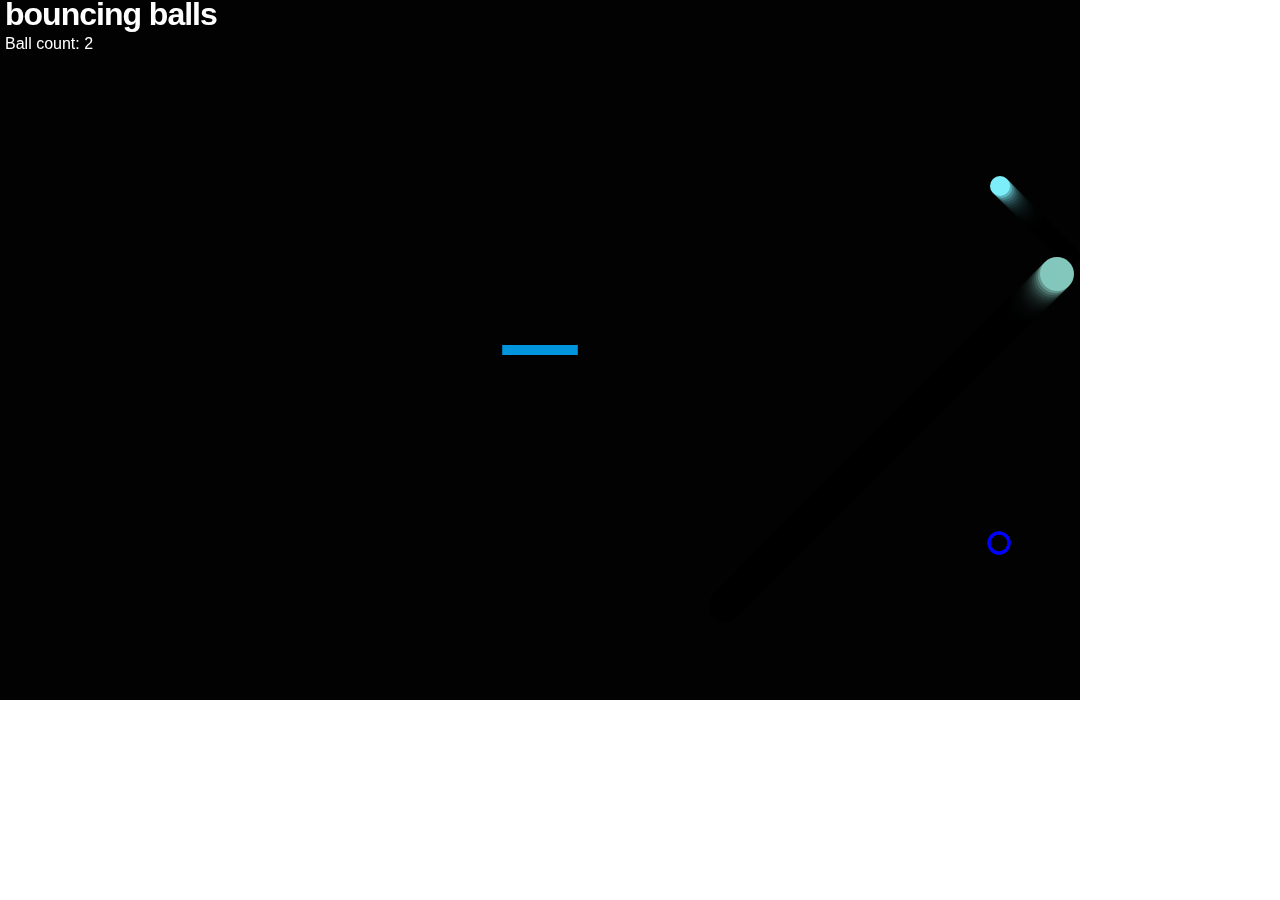
<file: leikur_kodagrunnur/index.html>
<!DOCTYPE html>
<html>
  <head>
    <meta charset="utf-8">
    <title>Bouncing balls</title>
    <link rel="stylesheet" href="style.css">
  </head>

  <body>
    <h1>bouncing balls</h1>
    <p>Ball count: </p>
    <h3></h3>
    <canvas></canvas>

    <script src="main.js"></script>
  </body>
</html>
<!--!DOCTYPE html>
<html>
  <head>
    <meta charset="utf-8">
    <link rel="stylesheet" href="style.css">
  </head>

  <body>
      <p></p>
    <canvas id="myCanvas" width="480" height="320"></canvas>
    <script src="mouse.js"></script>
  </body>
</html>
</file>
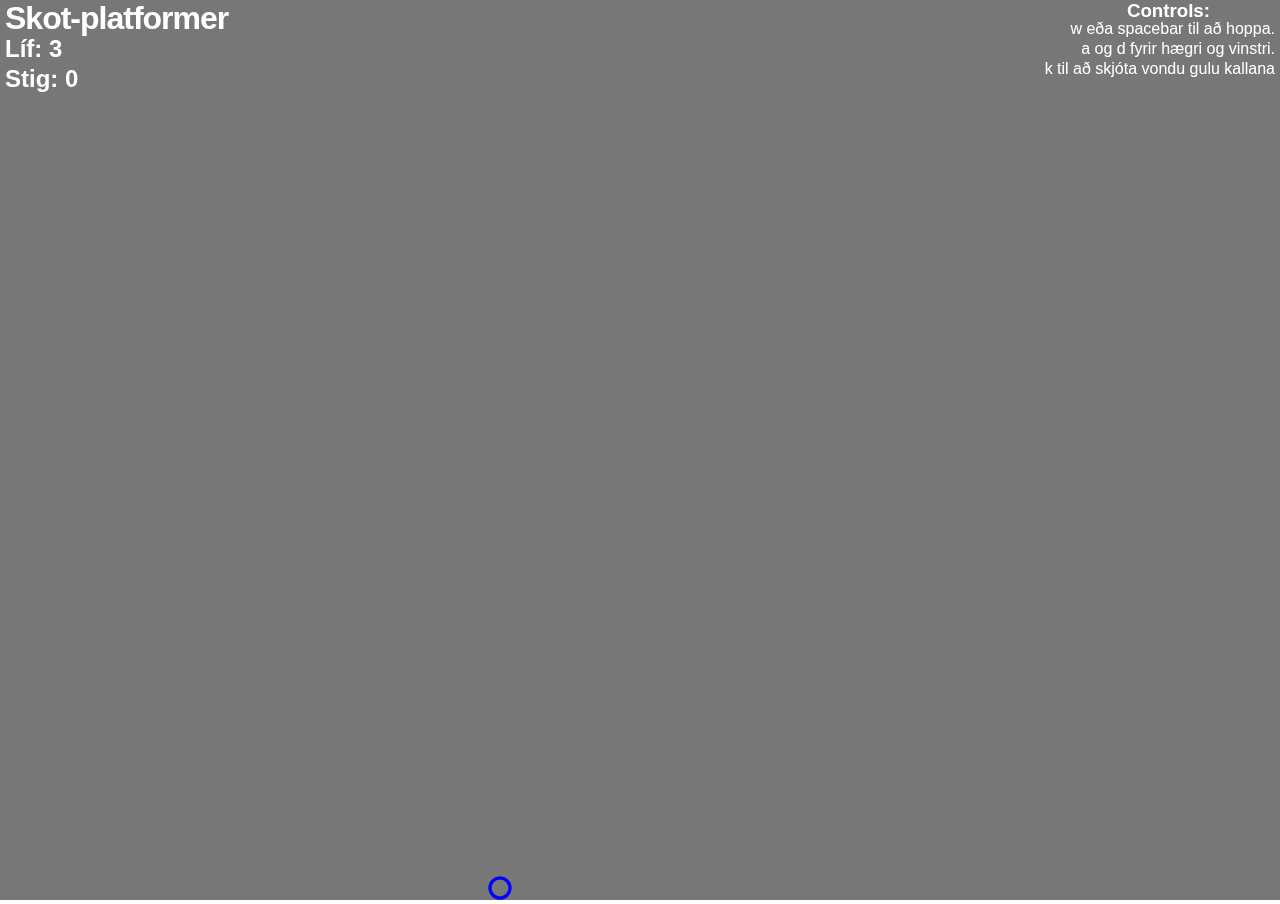
<file: Skil04/index.html>
<!DOCTYPE html>
<html>
  <head>
    <meta charset="utf-8">
    <title>Skot-platformer</title>
    <link rel="stylesheet" href="style.css">
  </head>
  <body>
    <h1 id="titill"></h1>
    <h2 id="lif"></h2>
    <h2 id="stig"></h2>
    <h3>Controls:</h3>
    <p id="controls"></p>
    <p id="controls2"></p>
    <p id="controls3"></p>
    <canvas id="canvas"></canvas>
    <script src="main.js"></script>
  </body>
</html>
</file>
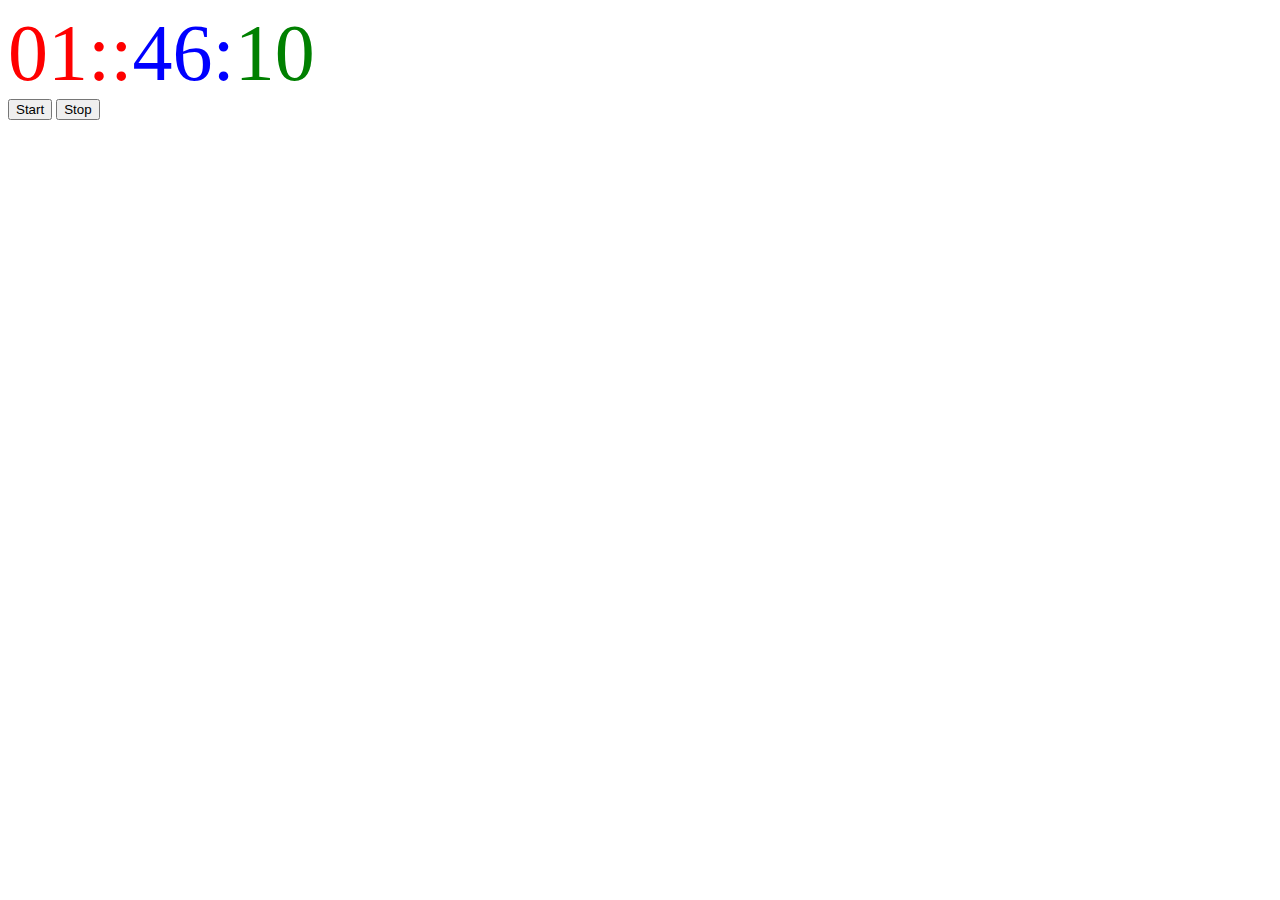
<file: Skil05/litaklukka.html>
<!DOCTYPE HTML>
<html>
<head>
  <style>
    span{
      font-size:5em;
    }
    #hour{
      color:red;
    }
    #min{
      color:blue;
    }
    #sec{
      color:green;
    }
    
  </style>
</head>
<body>
  <script>
    let div = document.createElement('div');
    div.innerHTML = '<div id="clock"><span id="hour"></span><span id="min"></span><span id="sec"></span></div>';
    document.body.append(div);
      function update() {
        let clock = document.getElementById('clock');
        let date = new Date(); // (*)
        let hours = date.getHours();
        if (hours < 10) hours = '0' + hours + ":";
        clock.children[0].innerHTML = hours + ":";

        let minutes = date.getMinutes();
        if (minutes < 10) minutes = '0' + minutes + ":";
        clock.children[1].innerHTML = minutes + ":";

        let seconds = date.getSeconds();
        if (seconds < 10) seconds = '0' + seconds;
        clock.children[2].innerHTML = seconds;
      }
  
    function clockStart() {
      timer = setInterval(update, 1000);
      update(); // <--  start right now, don't wait 1 second till the first setInterval works
    }

    function clockStop() {
      clearInterval(timer);
    }
      
    clockStart();
  </script>
    
  <input type="button" onclick="clockStart()" value="Start">
  <input type="button" onclick="clockStop()" value="Stop">
</body>
</html>
</file>
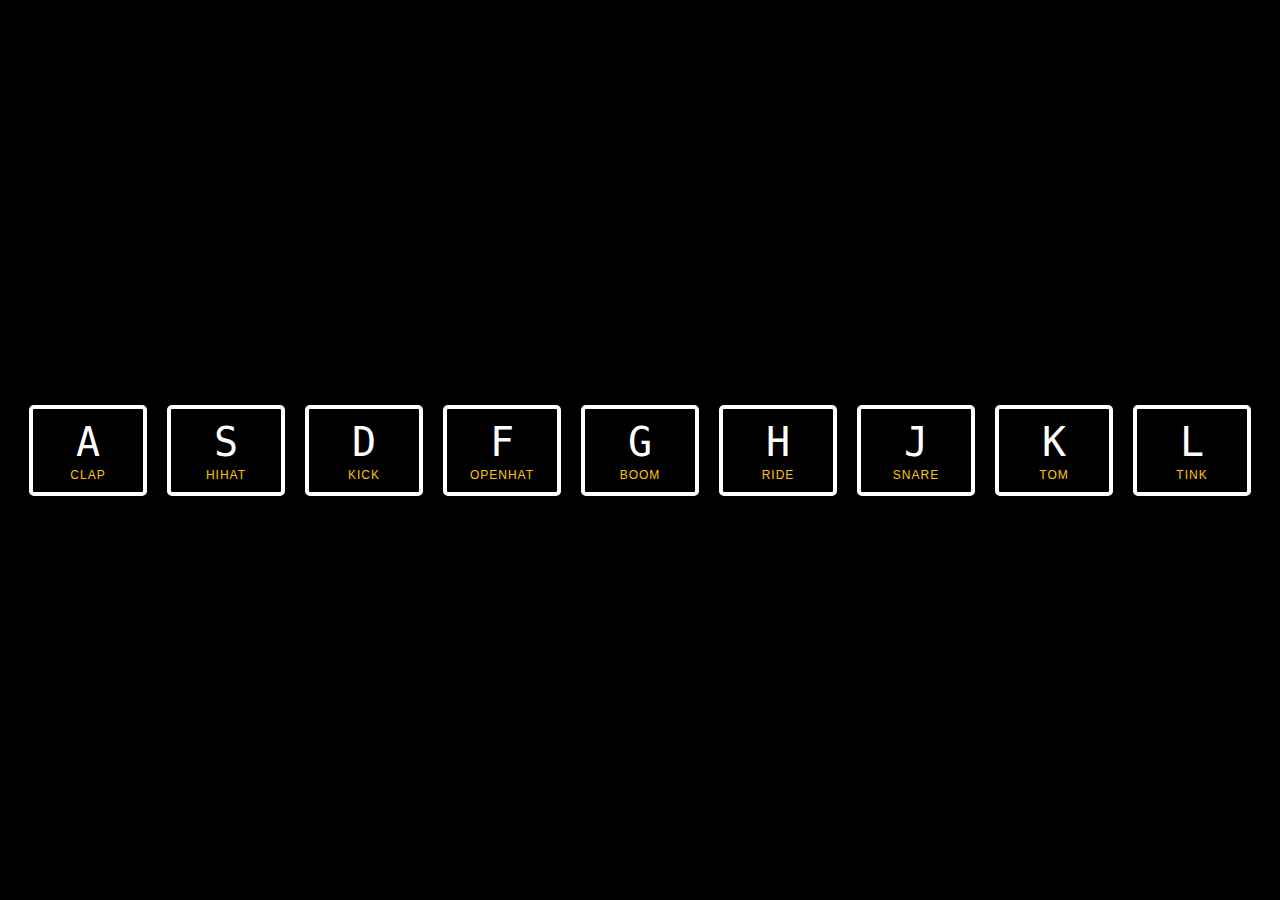
<file: Skil05/trommur.html>
<!DOCTYPE html>
<html lang="en">
<head>
  <meta charset="UTF-8">
  <title>JS Drum Kit</title>
  <link rel="stylesheet" href="trommur.css">
</head>
<body>


  <div class="keys">
    <div data-key="65" class="key">
      <kbd>A</kbd>
      <span class="sound">clap</span>
    </div>
    <div data-key="83" class="key">
      <kbd>S</kbd>
      <span class="sound">hihat</span>
    </div>
    <div data-key="68" class="key">
      <kbd>D</kbd>
      <span class="sound">kick</span>
    </div>
    <div data-key="70" class="key">
      <kbd>F</kbd>
      <span class="sound">openhat</span>
    </div>
    <div data-key="71" class="key">
      <kbd>G</kbd>
      <span class="sound">boom</span>
    </div>
    <div data-key="72" class="key">
      <kbd>H</kbd>
      <span class="sound">ride</span>
    </div>
    <div data-key="74" class="key">
      <kbd>J</kbd>
      <span class="sound">snare</span>
    </div>
    <div data-key="75" class="key">
      <kbd>K</kbd>
      <span class="sound">tom</span>
    </div>
    <div data-key="76" class="key">
      <kbd>L</kbd>
      <span class="sound">tink</span>
    </div>
  </div>

  <audio data-key="65" src="sounds/clap.wav"></audio>
  <audio data-key="83" src="sounds/hihat.wav"></audio>
  <audio data-key="68" src="sounds/kick.wav"></audio>
  <audio data-key="70" src="sounds/openhat.wav"></audio>
  <audio data-key="71" src="sounds/boom.wav"></audio>
  <audio data-key="72" src="sounds/ride.wav"></audio>
  <audio data-key="74" src="sounds/snare.wav"></audio>
  <audio data-key="75" src="sounds/tom.wav"></audio>
  <audio data-key="76" src="sounds/tink.wav"></audio>

<script>
    function playSound(e){
        const audio = document.querySelector(`audio[data-key="${e.keyCode}"]`);
        const key = document.querySelector(`.key[data-key="${e.keyCode}"]`);//finnur eitt tag sem er með klasann "key" á sér
        if (!audio) return; //stoppar functionið alveg ef það er ekki keycode sem passar við eitthvað hljóð.
        audio.currentTime = 0; //setur hljóðið aftur á byrjun þannig hægt sé að spila það strax aftur (það er ekki hægt að kalla á .play() ef það er nú þegar verið að spila það hljóð.)
        audio.play();
         
        key.classList.add("playing"); //bætir klasanum "playing" á elementin sem eru með klasann "key" á sér. 
    }
    
    function removeTransition(e){ //"playing" er með transform í sér, þetta fall athugar hvort það transform sé búið, þá fjarlægir fallið "playing" frá taginu.
        if (e.propertyName !== "transform") return;
        this.classList.remove("playing");
    }
    window.addEventListener("keydown",playSound);
    const keys = document.querySelectorAll(".key") //finnur ÖLL tög sem eru með klasann "key" á sér
    keys.forEach(key => key.addEventListener("transitionend", removeTransition)) //kennir removeTransition fallinu við hvert einasta .key element.
</script>


</body>
</html>
</file>
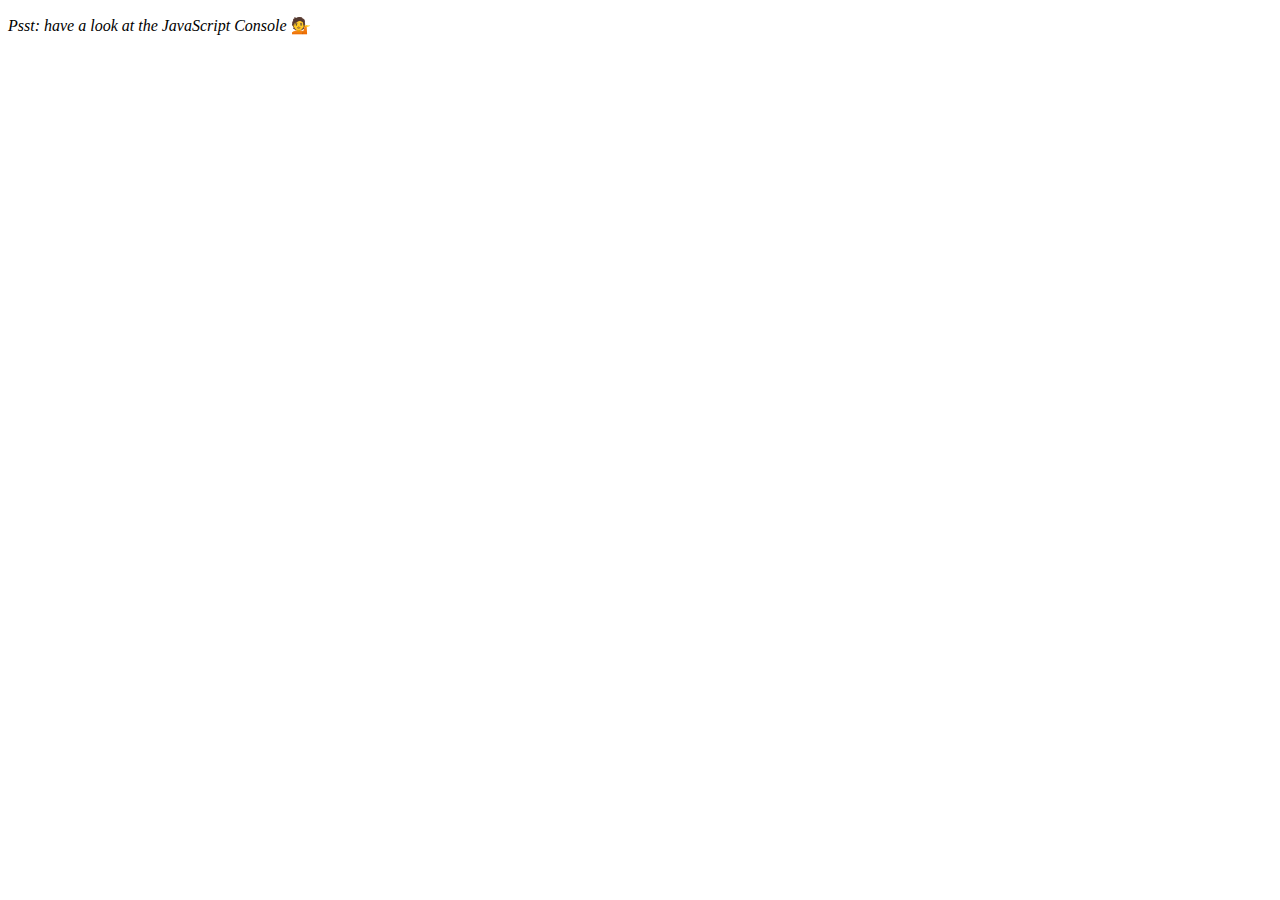
<file: Skil06/04 - Array Cardio Day 1/index-FINISHED.html>
<!DOCTYPE html>
<html lang="en">
<head>
  <meta charset="UTF-8">
  <title>Array Cardio 💪</title>
</head>
<body>
  <p><em>Psst: have a look at the JavaScript Console</em> 💁</p>
  <script>
    // Get your shorts on - this is an array workout!
    // ## Array Cardio Day 1

    // Some data we can work with

    const inventors = [
      { first: 'Albert', last: 'Einstein', year: 1879, passed: 1955 },
      { first: 'Isaac', last: 'Newton', year: 1643, passed: 1727 },
      { first: 'Galileo', last: 'Galilei', year: 1564, passed: 1642 },
      { first: 'Marie', last: 'Curie', year: 1867, passed: 1934 },
      { first: 'Johannes', last: 'Kepler', year: 1571, passed: 1630 },
      { first: 'Nicolaus', last: 'Copernicus', year: 1473, passed: 1543 },
      { first: 'Max', last: 'Planck', year: 1858, passed: 1947 },
      { first: 'Katherine', last: 'Blodgett', year: 1898, passed: 1979 },
      { first: 'Ada', last: 'Lovelace', year: 1815, passed: 1852 },
      { first: 'Sarah E.', last: 'Goode', year: 1855, passed: 1905 },
      { first: 'Lise', last: 'Meitner', year: 1878, passed: 1968 },
      { first: 'Hanna', last: 'Hammarström', year: 1829, passed: 1909 }
    ];

    const people = ['Beck, Glenn', 'Becker, Carl', 'Beckett, Samuel', 'Beddoes, Mick', 'Beecher, Henry', 'Beethoven, Ludwig', 'Begin, Menachem', 'Belloc, Hilaire', 'Bellow, Saul', 'Benchley, Robert', 'Benenson, Peter', 'Ben-Gurion, David', 'Benjamin, Walter', 'Benn, Tony', 'Bennington, Chester', 'Benson, Leana', 'Bent, Silas', 'Bentsen, Lloyd', 'Berger, Ric', 'Bergman, Ingmar', 'Berio, Luciano', 'Berle, Milton', 'Berlin, Irving', 'Berne, Eric', 'Bernhard, Sandra', 'Berra, Yogi', 'Berry, Halle', 'Berry, Wendell', 'Bethea, Erin', 'Bevan, Aneurin', 'Bevel, Ken', 'Biden, Joseph', 'Bierce, Ambrose', 'Biko, Steve', 'Billings, Josh', 'Biondo, Frank', 'Birrell, Augustine', 'Black Elk', 'Blair, Robert', 'Blair, Tony', 'Blake, William'];

    // Array.prototype.filter()
    // 1. Filter the list of inventors for those who were born in the 1500's
    const fifteen = inventors.filter(inventor => (inventor.year >= 1500 && inventor.year < 1600));

    console.table(fifteen);

    // Array.prototype.map()
    // 2. Give us an array of the inventor first and last names
    const fullNames = inventors.map(inventor => `${inventor.first} ${inventor.last}`);
    console.log(fullNames);

    // Array.prototype.sort()
    // 3. Sort the inventors by birthdate, oldest to youngest
    // const ordered = inventors.sort(function(a, b) {
    //   if(a.year > b.year) {
    //     return 1;
    //   } else {
    //     return -1;
    //   }
    // });

    const ordered = inventors.sort((a, b) => a.year > b.year ? 1 : -1);
    console.table(ordered);

    // Array.prototype.reduce()
    // 4. How many years did all the inventors live?
    const totalYears = inventors.reduce((total, inventor) => {
      return total + (inventor.passed - inventor.year);
    }, 0);

    console.log(totalYears);

    // 5. Sort the inventors by years lived
    const oldest = inventors.sort(function(a, b) {
      const lastInventor = a.passed - a.year;
      const nextInventor = b.passed - b.year;
      return lastInventor > nextInventor ? -1 : 1;
    });
    console.table(oldest);

    // 6. create a list of Boulevards in Paris that contain 'de' anywhere in the name
    // https://en.wikipedia.org/wiki/Category:Boulevards_in_Paris

    // const category = document.querySelector('.mw-category');
    // const links = Array.from(category.querySelectorAll('a'));
    // const de = links
    //             .map(link => link.textContent)
    //             .filter(streetName => streetName.includes('de'));

    // 7. sort Exercise
    // Sort the people alphabetically by last name
    const alpha = people.sort((lastOne, nextOne) => {
      const [aLast, aFirst] = lastOne.split(', ');
      const [bLast, bFirst] = nextOne.split(', ');
      return aLast > bLast ? 1 : -1;
    });
    console.log(alpha);

    // 8. Reduce Exercise
    // Sum up the instances of each of these
    const data = ['car', 'car', 'truck', 'truck', 'bike', 'walk', 'car', 'van', 'bike', 'walk', 'car', 'van', 'car', 'truck', 'pogostick'];

    const transportation = data.reduce(function(obj, item) {
      if (!obj[item]) {
        obj[item] = 0;
      }
      obj[item]++;
      return obj;
    }, {});

    console.log(transportation);

  </script>
</body>
</html>
</file>
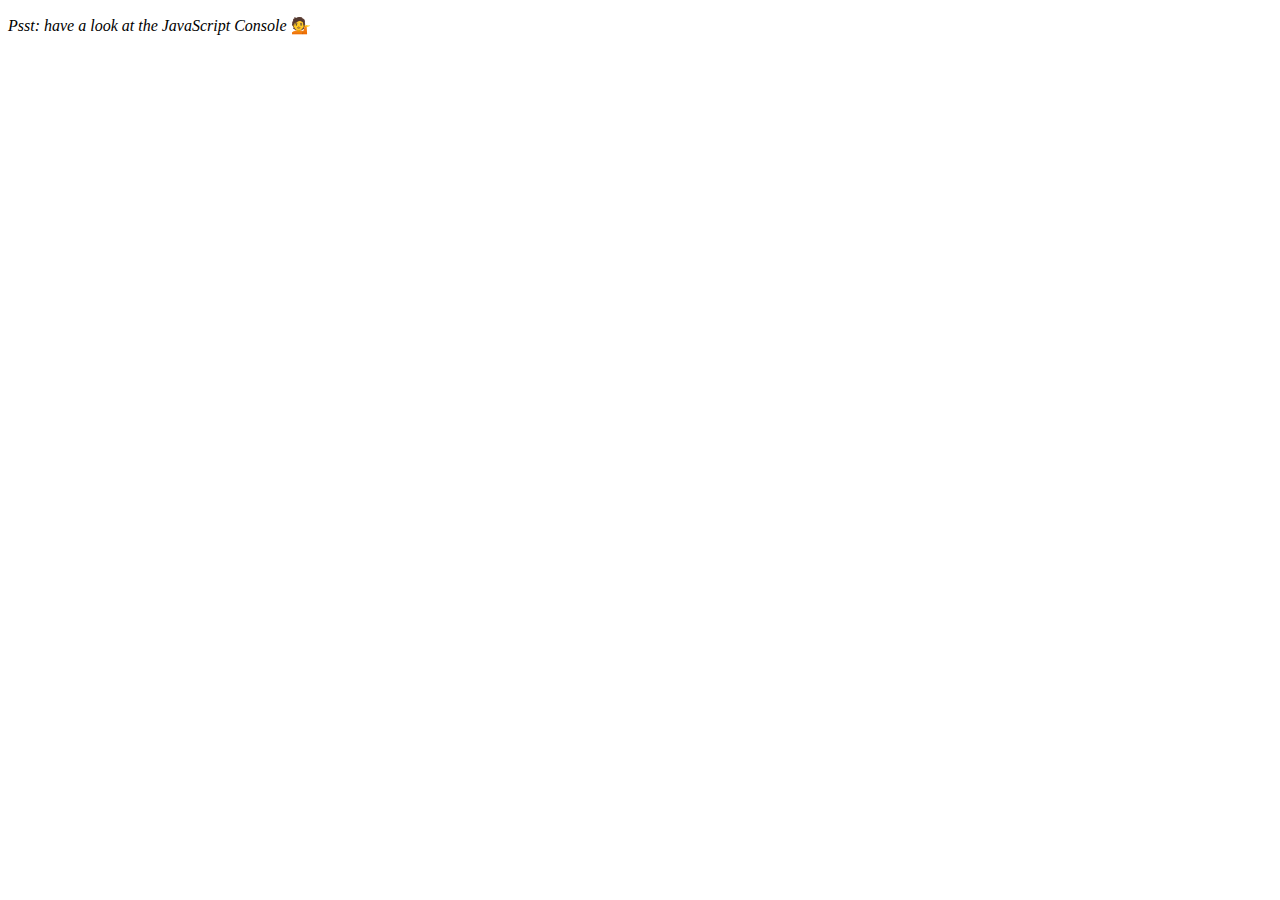
<file: Skil06/04 - Array Cardio Day 1/index-START.html>
<!DOCTYPE html>
<html lang="en">
<head>
  <meta charset="UTF-8">
  <title>Array Cardio 💪</title>
</head>
<body>
  <p><em>Psst: have a look at the JavaScript Console</em> 💁</p>
  <script>
    // Get your shorts on - this is an array workout!
    // ## Array Cardio Day 1

    // Some data we can work with

    const inventors = [
      { first: 'Albert', last: 'Einstein', year: 1879, passed: 1955 },
      { first: 'Isaac', last: 'Newton', year: 1643, passed: 1727 },
      { first: 'Galileo', last: 'Galilei', year: 1564, passed: 1642 },
      { first: 'Marie', last: 'Curie', year: 1867, passed: 1934 },
      { first: 'Johannes', last: 'Kepler', year: 1571, passed: 1630 },
      { first: 'Nicolaus', last: 'Copernicus', year: 1473, passed: 1543 },
      { first: 'Max', last: 'Planck', year: 1858, passed: 1947 },
      { first: 'Katherine', last: 'Blodgett', year: 1898, passed: 1979 },
      { first: 'Ada', last: 'Lovelace', year: 1815, passed: 1852 },
      { first: 'Sarah E.', last: 'Goode', year: 1855, passed: 1905 },
      { first: 'Lise', last: 'Meitner', year: 1878, passed: 1968 },
      { first: 'Hanna', last: 'Hammarström', year: 1829, passed: 1909 }
    ];

    const people = ['Beck, Glenn', 'Becker, Carl', 'Beckett, Samuel', 'Beddoes, Mick', 'Beecher, Henry', 'Beethoven, Ludwig', 'Begin, Menachem', 'Belloc, Hilaire', 'Bellow, Saul', 'Benchley, Robert', 'Benenson, Peter', 'Ben-Gurion, David', 'Benjamin, Walter', 'Benn, Tony', 'Bennington, Chester', 'Benson, Leana', 'Bent, Silas', 'Bentsen, Lloyd', 'Berger, Ric', 'Bergman, Ingmar', 'Berio, Luciano', 'Berle, Milton', 'Berlin, Irving', 'Berne, Eric', 'Bernhard, Sandra', 'Berra, Yogi', 'Berry, Halle', 'Berry, Wendell', 'Bethea, Erin', 'Bevan, Aneurin', 'Bevel, Ken', 'Biden, Joseph', 'Bierce, Ambrose', 'Biko, Steve', 'Billings, Josh', 'Biondo, Frank', 'Birrell, Augustine', 'Black, Elk', 'Blair, Robert', 'Blair, Tony', 'Blake, William'];

    // Array.prototype.filter()
    // 1. Filter the list of inventors for those who were born in the 1500's

    // Array.prototype.map()
    // 2. Give us an array of the inventors' first and last names

    // Array.prototype.sort()
    // 3. Sort the inventors by birthdate, oldest to youngest

    // Array.prototype.reduce()
    // 4. How many years did all the inventors live?

    // 5. Sort the inventors by years lived

    // 6. create a list of Boulevards in Paris that contain 'de' anywhere in the name
    // https://en.wikipedia.org/wiki/Category:Boulevards_in_Paris


    // 7. sort Exercise
    // Sort the people alphabetically by last name

    // 8. Reduce Exercise
    // Sum up the instances of each of these
    const data = ['car', 'car', 'truck', 'truck', 'bike', 'walk', 'car', 'van', 'bike', 'walk', 'car', 'van', 'car', 'truck' ];

  </script>
</body>
</html>
</file>
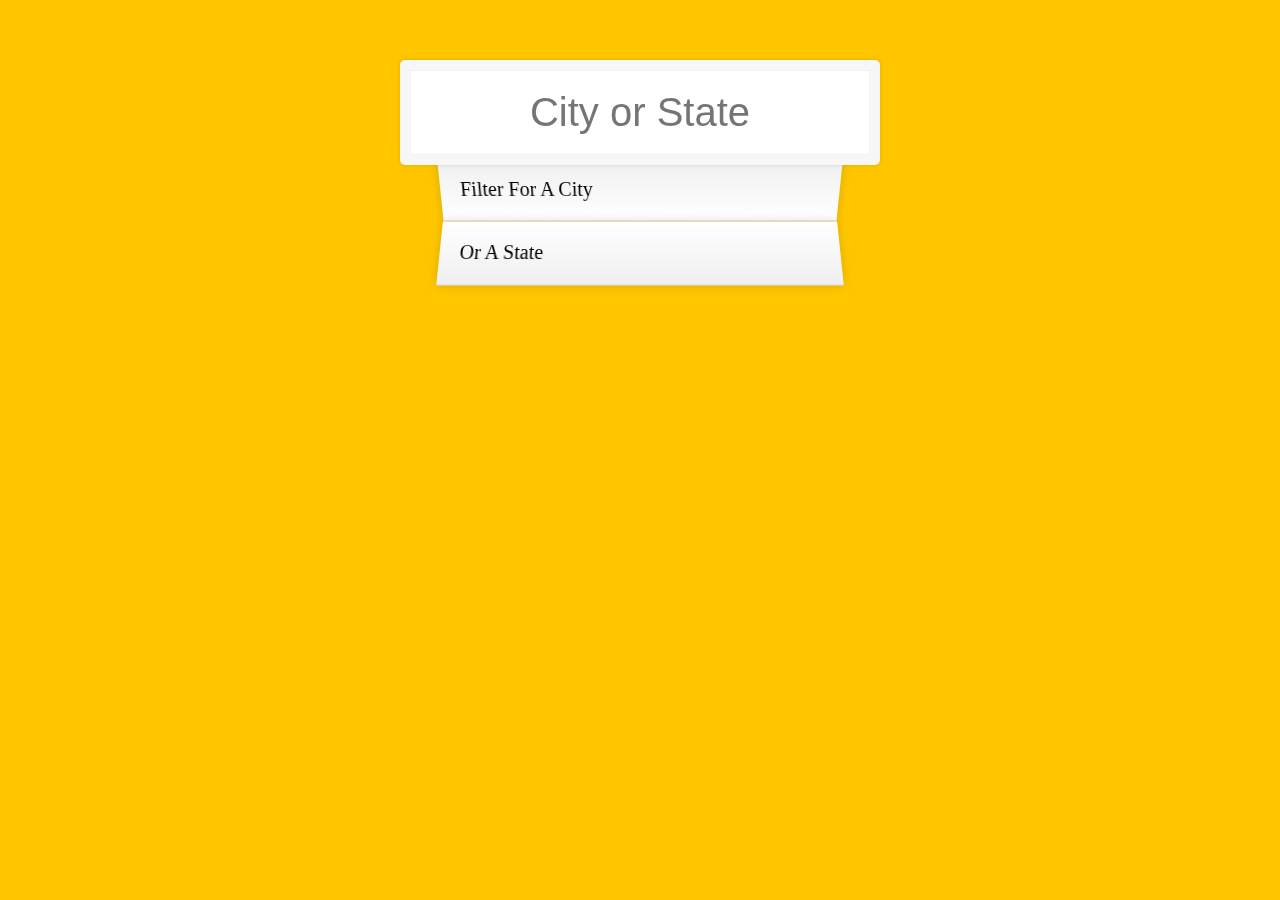
<file: Skil06/06 - Type Ahead/index-FINISHED.html>
<!DOCTYPE html>
<html lang="en">
<head>
  <meta charset="UTF-8">
  <title>Type Ahead 👀</title>
  <link rel="stylesheet" href="style.css">
</head>
<body>

  <form class="search-form">
    <input type="text" class="search" placeholder="City or State">
    <ul class="suggestions">
      <li>Filter for a city</li>
      <li>or a state</li>
    </ul>
  </form>
<script>
const endpoint = 'https://gist.githubusercontent.com/Miserlou/c5cd8364bf9b2420bb29/raw/2bf258763cdddd704f8ffd3ea9a3e81d25e2c6f6/cities.json';

const cities = [];
fetch(endpoint)
  .then(blob => blob.json())
  .then(data => cities.push(...data));

function findMatches(wordToMatch, cities) {
  return cities.filter(place => {
    // here we need to figure out if the city or state matches what was searched
    const regex = new RegExp(wordToMatch, 'gi');
    return place.city.match(regex) || place.state.match(regex)
  });
}

function numberWithCommas(x) {
  return x.toString().replace(/\B(?=(\d{3})+(?!\d))/g, ',');
}

function displayMatches() {
  const matchArray = findMatches(this.value, cities);
  const html = matchArray.map(place => {
    const regex = new RegExp(this.value, 'gi');
    const cityName = place.city.replace(regex, `<span class="hl">${this.value}</span>`);
    const stateName = place.state.replace(regex, `<span class="hl">${this.value}</span>`);
    return `
      <li>
        <span class="name">${cityName}, ${stateName}</span>
        <span class="population">${numberWithCommas(place.population)}</span>
      </li>
    `;
  }).join('');
  suggestions.innerHTML = html;
}

const searchInput = document.querySelector('.search');
const suggestions = document.querySelector('.suggestions');

searchInput.addEventListener('change', displayMatches);
searchInput.addEventListener('keyup', displayMatches);

</script>
  </body>
</html>
</file>
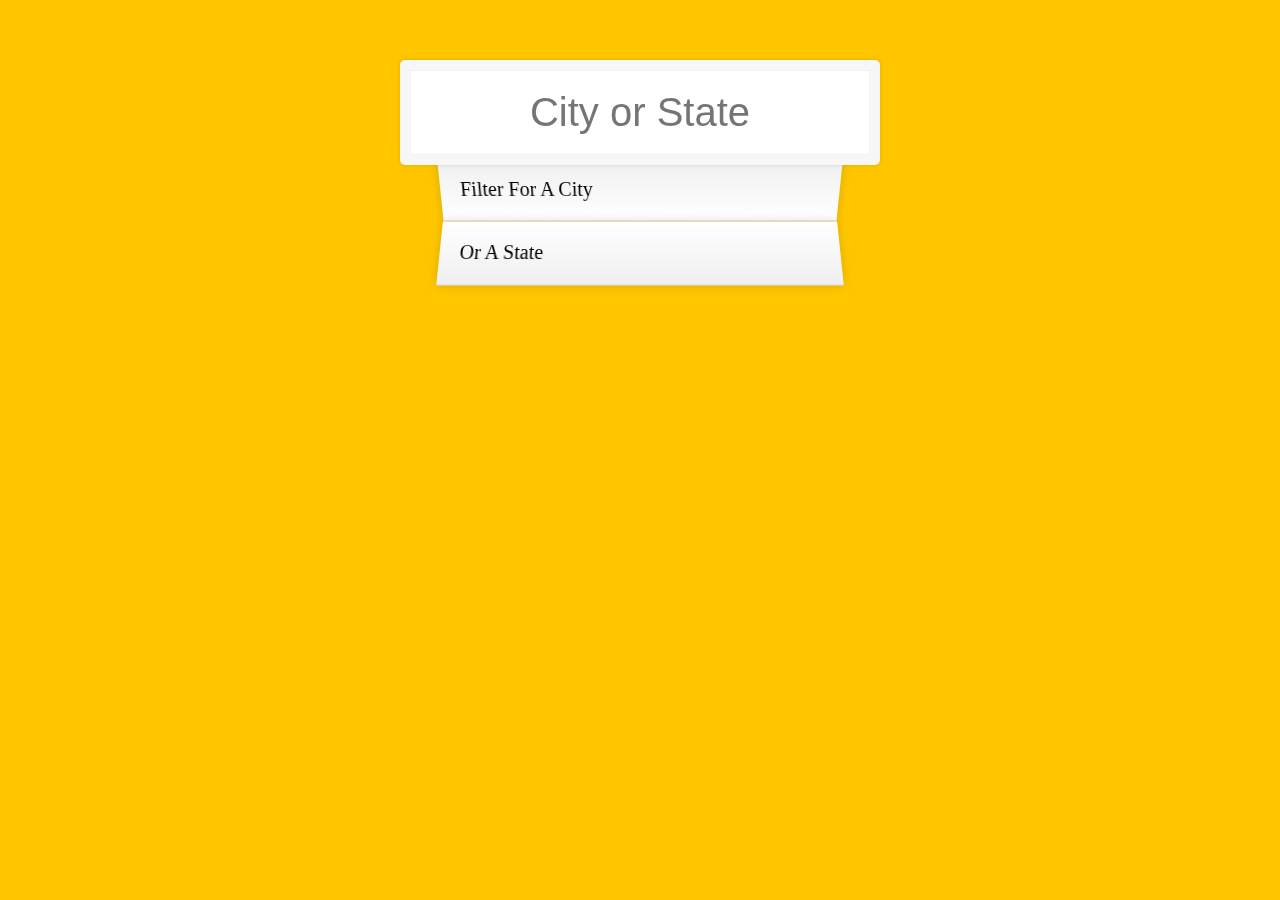
<file: Skil06/06 - Type Ahead/index-START.html>
<!DOCTYPE html>
<html lang="en">
<head>
  <meta charset="UTF-8">
  <title>Type Ahead 👀</title>
  <link rel="stylesheet" href="style.css">
</head>
<body>

  <form class="search-form">
    <input type="text" class="search" placeholder="City or State">
    <ul class="suggestions">
      <li>Filter for a city</li>
      <li>or a state</li>
    </ul>
  </form>
<script>
const endpoint = 'https://gist.githubusercontent.com/Miserlou/c5cd8364bf9b2420bb29/raw/2bf258763cdddd704f8ffd3ea9a3e81d25e2c6f6/cities.json';

</script>
  </body>
</html>
</file>
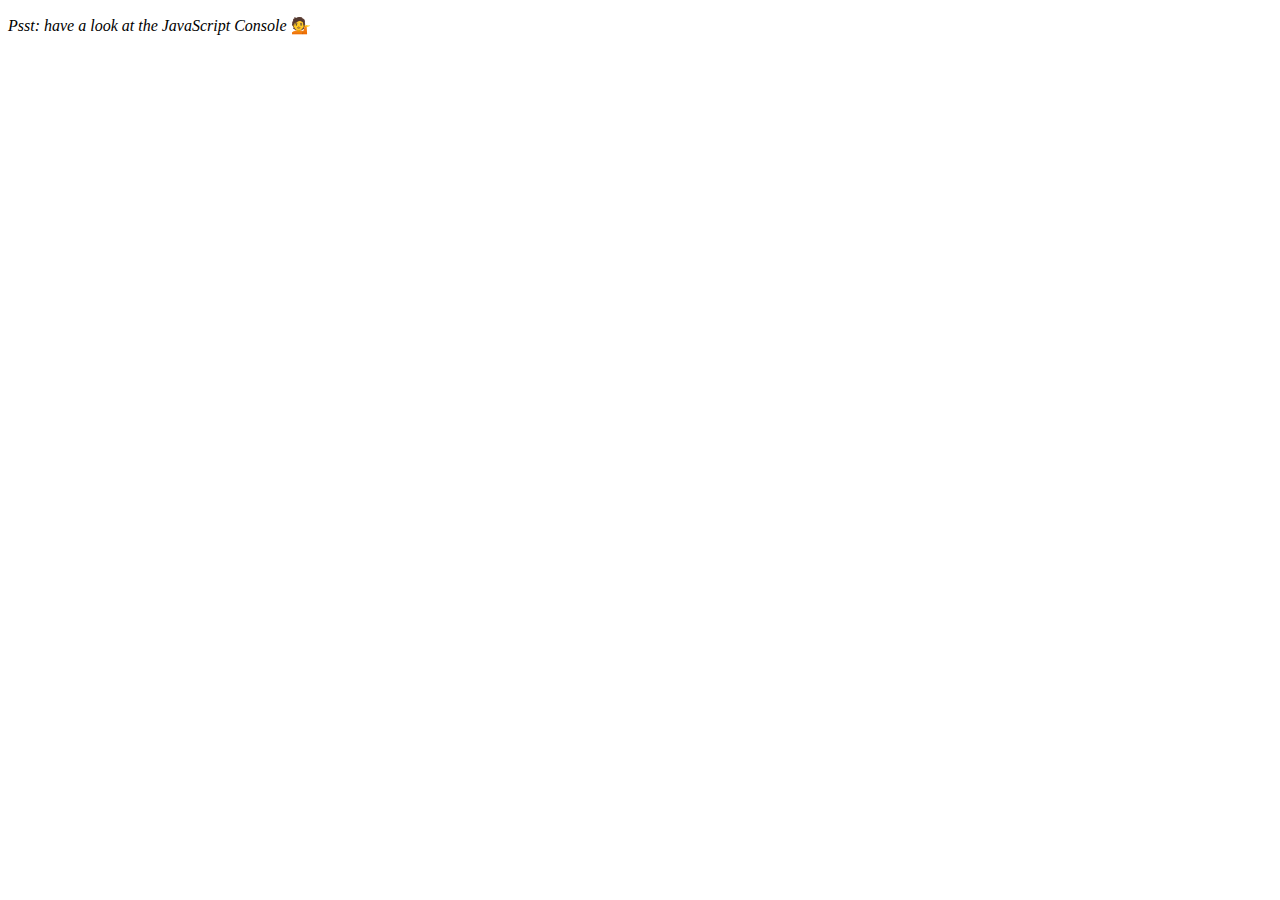
<file: Skil06/07 - Array Cardio Day 2/index-FINISHED.html>
<!DOCTYPE html>
<html lang="en">
<head>
  <meta charset="UTF-8">
  <title>Array Cardio 💪💪</title>
</head>
<body>
  <p><em>Psst: have a look at the JavaScript Console</em> 💁</p>
  <script>
    // ## Array Cardio Day 2

    const people = [
      { name: 'Wes', year: 1988 },
      { name: 'Kait', year: 1986 },
      { name: 'Irv', year: 1970 },
      { name: 'Lux', year: 2015 }
    ];

    const comments = [
      { text: 'Love this!', id: 523423 },
      { text: 'Super good', id: 823423 },
      { text: 'You are the best', id: 2039842 },
      { text: 'Ramen is my fav food ever', id: 123523 },
      { text: 'Nice Nice Nice!', id: 542328 }
    ];

    // Some and Every Checks
    // Array.prototype.some() // is at least one person 19?
    // const isAdult = people.some(function(person) {
    //   const currentYear = (new Date()).getFullYear();
    //   if(currentYear - person.year >= 19) {
    //     return true;
    //   }
    // });

    const isAdult = people.some(person => ((new Date()).getFullYear()) - person.year >= 19);

    console.log({isAdult});
    // Array.prototype.every() // is everyone 19?

    const allAdults = people.every(person => ((new Date()).getFullYear()) - person.year >= 19);
    console.log({allAdults});

    // Array.prototype.find()
    // Find is like filter, but instead returns just the one you are looking for
    // find the comment with the ID of 823423


    const comment = comments.find(comment => comment.id === 823423);

    console.log(comment);

    // Array.prototype.findIndex()
    // Find the comment with this ID
    // delete the comment with the ID of 823423
    const index = comments.findIndex(comment => comment.id === 823423);
    console.log(index);

    // comments.splice(index, 1);

    const newComments = [
      ...comments.slice(0, index),
      ...comments.slice(index + 1)
    ];

  </script>
</body>
</html>
</file>
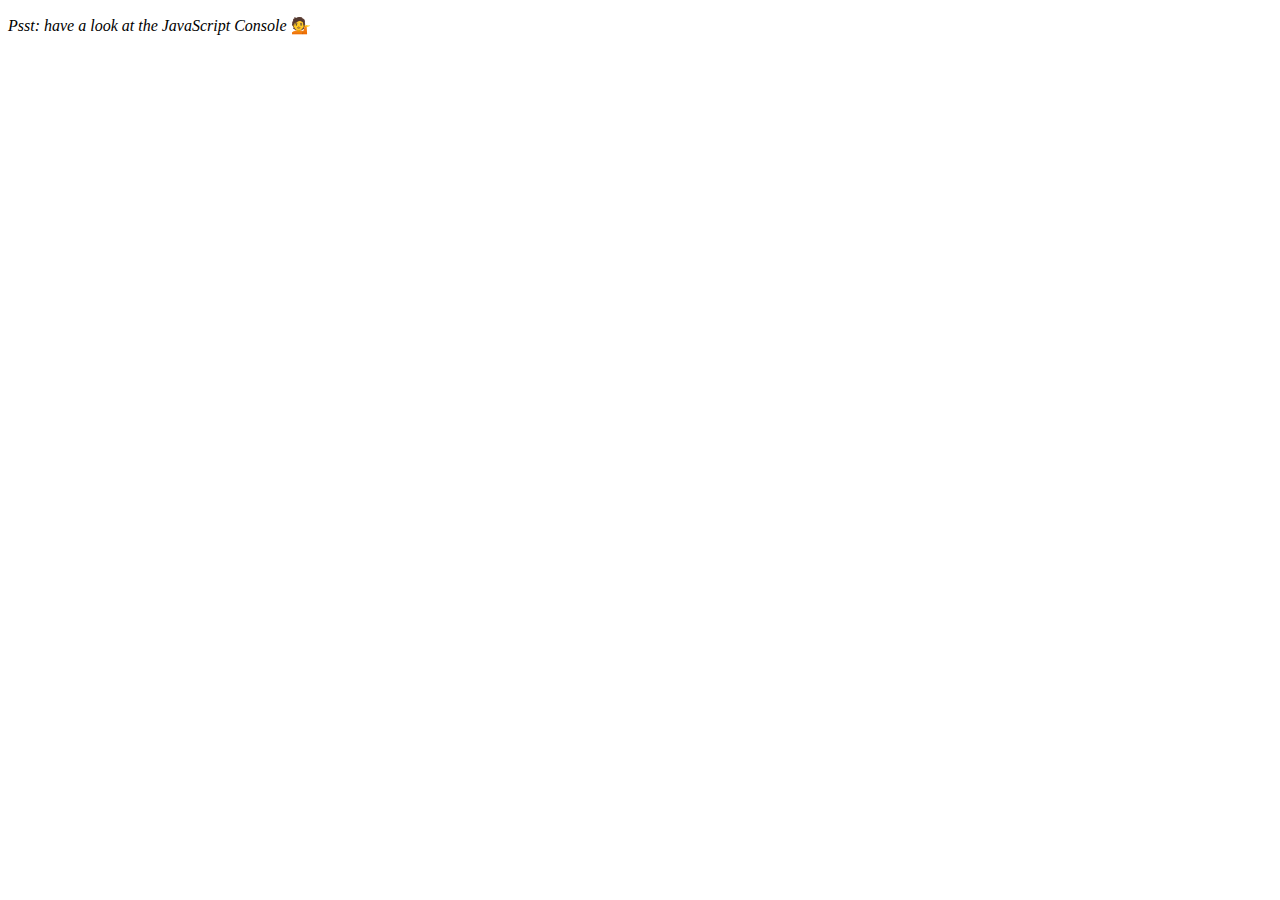
<file: Skil06/07 - Array Cardio Day 2/index-START.html>
<!DOCTYPE html>
<html lang="en">
<head>
  <meta charset="UTF-8">
  <title>Array Cardio 💪💪</title>
</head>
<body>
  <p><em>Psst: have a look at the JavaScript Console</em> 💁</p>
  <script>
    // ## Array Cardio Day 2

    const people = [
      { name: 'Wes', year: 1988 },
      { name: 'Kait', year: 1986 },
      { name: 'Irv', year: 1970 },
      { name: 'Lux', year: 2015 }
    ];

    const comments = [
      { text: 'Love this!', id: 523423 },
      { text: 'Super good', id: 823423 },
      { text: 'You are the best', id: 2039842 },
      { text: 'Ramen is my fav food ever', id: 123523 },
      { text: 'Nice Nice Nice!', id: 542328 }
    ];

    // Some and Every Checks
    // Array.prototype.some() // is at least one person 19 or older?
    // Array.prototype.every() // is everyone 19 or older?

    // Array.prototype.find()
    // Find is like filter, but instead returns just the one you are looking for
    // find the comment with the ID of 823423

    // Array.prototype.findIndex()
    // Find the comment with this ID
    // delete the comment with the ID of 823423

  </script>
</body>
</html>
</file>
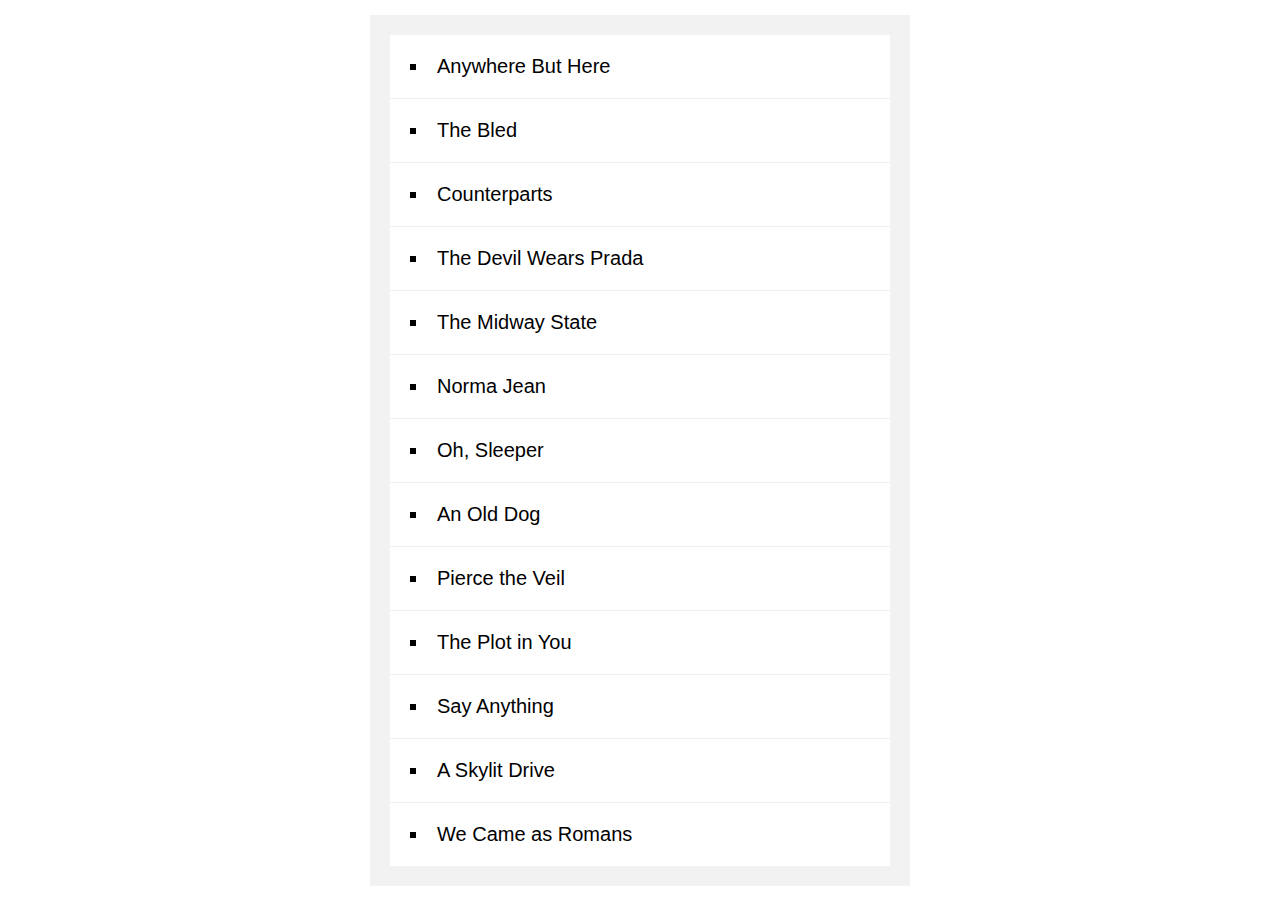
<file: Skil06/17 - Sort Without Articles/index-FINISHED.html>
<!DOCTYPE html>
<html lang="en">
<head>
  <meta charset="UTF-8">
  <title>Sort Without Articles</title>
</head>
<body>

  <style>
    body {
      margin: 0;
      font-family: sans-serif;
      background: url("https://source.unsplash.com/nDqA4d5NL0k/2000x2000");
      background-size: cover;
      display: flex;
      align-items: center;
      min-height: 100vh;
    }

    #bands {
      list-style: inside square;
      font-size: 20px;
      background: white;
      width: 500px;
      margin: auto;
      padding: 0;
      box-shadow: 0 0 0 20px rgba(0, 0, 0, 0.05);
    }
    
    #bands li {
      border-bottom: 1px solid #efefef;
      padding: 20px;
    }
    
    #bands li:last-child {
      border-bottom: 0;
    }

    a {
      color: #ffc600;
      text-decoration: none;
    }

  </style>

  <ul id="bands"></ul>

<script>
const bands = ['The Plot in You', 'The Devil Wears Prada', 'Pierce the Veil', 'Norma Jean', 'The Bled', 'Say Anything', 'The Midway State', 'We Came as Romans', 'Counterparts', 'Oh, Sleeper', 'A Skylit Drive', 'Anywhere But Here', 'An Old Dog'];

function strip(bandName) {
  return bandName.replace(/^(a |the |an )/i, '').trim();
}

const sortedBands = bands.sort((a, b) => strip(a) > strip(b) ? 1 : -1);

document.querySelector('#bands').innerHTML =
  sortedBands
    .map(band => `<li>${band}</li>`)
    .join('');

console.log(sortedBands);

</script>

</body>
</html>
</file>
<file: leikur_kodagrunnur/style.css>
html, body {
  margin: 0;
}

html {
  font-family: 'Helvetica Neue', Helvetica, Arial, sans-serif;
  height: 100%;
}

body {
  overflow: hidden;
  height: inherit;
}

h1 {
  font-size: 2em;
  letter-spacing: -1px;
  position: absolute;
  margin: 0;
  top: -4px;
  left: 5px;
  color: white;
}

p {
  position: absolute;
  margin: 0;
  top: 35px;
  left: 5px;
  color: white;
}

h3 {
    position: absolute;
    margin: 0;
    top: 55px;
    left: 5px;
    color: white;
}
</file>
<file: Skil04/style.css>
html, body {
  margin: 0;
}

html {
  font-family: 'Helvetica Neue', Helvetica, Arial, sans-serif;
  height: 100%;
}

body {
  overflow: hidden;
  height: inherit;
}

h1 {
  font-size: 2em;
  letter-spacing: -1px;
  position: absolute;
  margin: 0;
  top: -4px;
  left: 5px;
  color: white;
}

#stig {
  position: absolute;
  margin: 0;
  top: 65px;
  left: 5px;
  color: white;
}

#lif{
    position: absolute;
    margin: 0;
    top: 35px;
    left: 5px;
    color: white;
}
#titill{
    position: absolute;
    margin: 0;
    top: 0px;
    left: 5px;
    color: white;
}
#controls{
    position: absolute;
    margin: 0;
    top: 20px;
    right: 5px;
    color: white;
}
#controls2{
    position: absolute;
    margin: 0;
    top: 40px;
    right: 5px;
    color: white;
}

#controls3{
    position: absolute;
    margin: 0;
    top: 60px;
    right: 5px;
    color: white;
}
h3{
    position: absolute;
    margin: 0;
    top: 0px;
    right: 70px;
    color: white;
}
</file>
<file: Skil05/trommur.css>
html {
  font-size: 10px;
  background-color: black;
  background-size: cover;
}

body,html {
  margin: 0;
  padding: 0;
  font-family: sans-serif;
}

.keys {
  display: flex;
  flex: 1;
  min-height: 100vh;
  align-items: center;
  justify-content: center;
}

.key {
  border: .4rem solid white;
  border-radius: .5rem;
  margin: 1rem;
  font-size: 1.5rem;
  padding: 1rem .5rem;
  transition: all 0.07s ease;
  width: 10rem;
  text-align: center;
  color: white;
  background: rgba(0,0,0,0.4);
  text-shadow: 0 0 .5rem black;
}

.playing {
  transform: scale(1.1);
  border-color: yellow;
  box-shadow: 0 0 1rem #ffc600;
}

kbd {
  display: block;
  font-size: 4rem;
}

.sound {
  font-size: 1.2rem;
  text-transform: uppercase;
  letter-spacing: .1rem;
  color: #ffc600;
}
</file>
<file: Skil06/06 - Type Ahead/style.css>
html {
      box-sizing: border-box;
      background: #ffc600;
      font-family: 'helvetica neue';
      font-size: 20px;
      font-weight: 200;
    }

    *, *:before, *:after {
      box-sizing: inherit;
    }

    input {
      width: 100%;
      padding: 20px;
    }

    .search-form {
      max-width: 400px;
      margin: 50px auto;
    }

    input.search {
      margin: 0;
      text-align: center;
      outline: 0;
      border: 10px solid #F7F7F7;
      width: 120%;
      left: -10%;
      position: relative;
      top: 10px;
      z-index: 2;
      border-radius: 5px;
      font-size: 40px;
      box-shadow: 0 0 5px rgba(0, 0, 0, 0.12), inset 0 0 2px rgba(0, 0, 0, 0.19);
    }

    .suggestions {
      margin: 0;
      padding: 0;
      position: relative;
      /*perspective: 20px;*/
    }

    .suggestions li {
      background: white;
      list-style: none;
      border-bottom: 1px solid #D8D8D8;
      box-shadow: 0 0 10px rgba(0, 0, 0, 0.14);
      margin: 0;
      padding: 20px;
      transition: background 0.2s;
      display: flex;
      justify-content: space-between;
      text-transform: capitalize;
    }

    .suggestions li:nth-child(even) {
      transform: perspective(100px) rotateX(3deg) translateY(2px) scale(1.001);
      background: linear-gradient(to bottom,  #ffffff 0%,#EFEFEF 100%);
    }

    .suggestions li:nth-child(odd) {
      transform: perspective(100px) rotateX(-3deg) translateY(3px);
      background: linear-gradient(to top,  #ffffff 0%,#EFEFEF 100%);
    }

    span.population {
      font-size: 15px;
    }

    .hl {
      background: #ffc600;
    }
</file>
